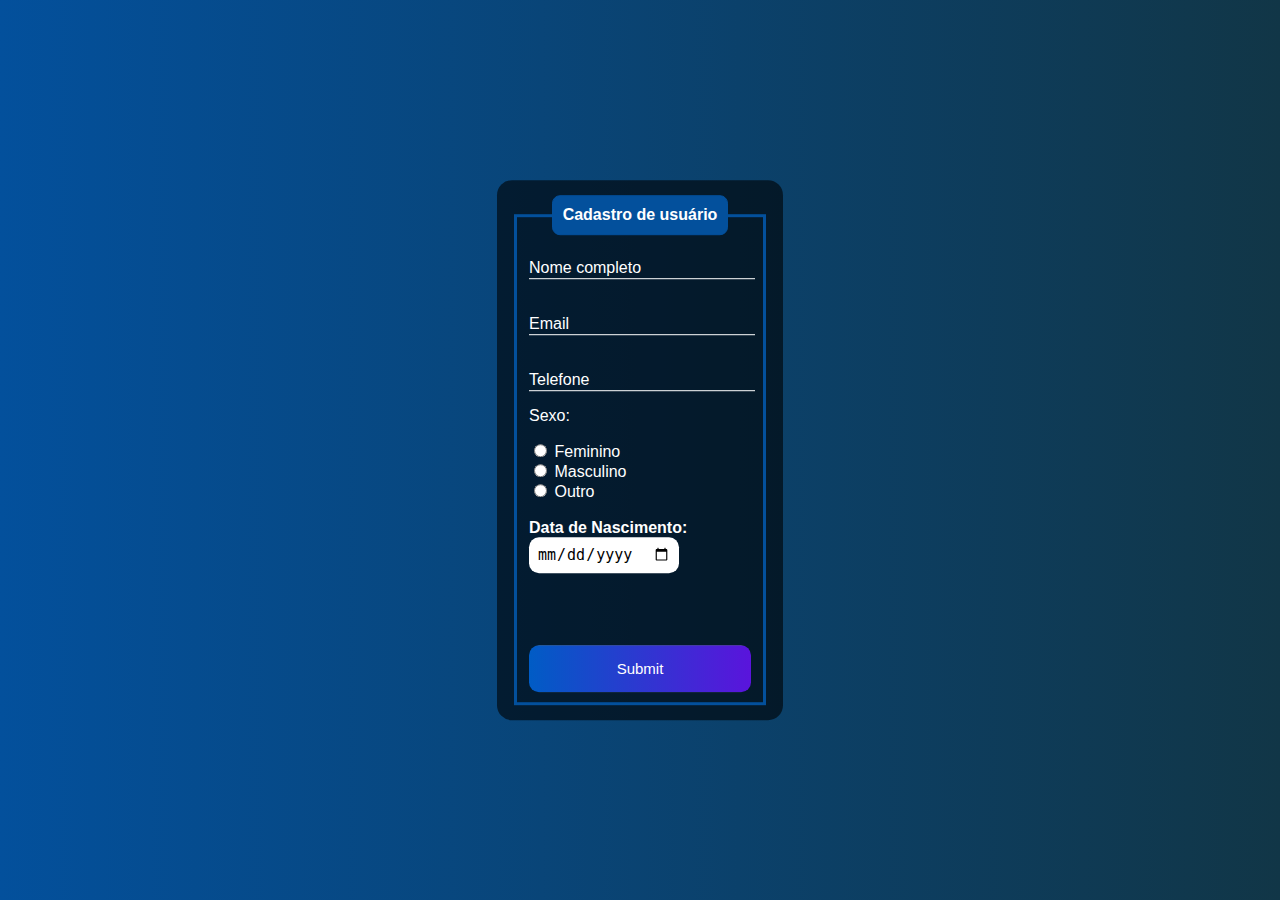
<file: teste site 1/formulario.html>
<!DOCTYPE html>
<html lang="en">
<head>
    <meta charset="UTF-8">
    <meta http-equiv="X-UA-Compatible" content="IE=edge">
    <meta name="viewport" content="width=device-width, initial-scale=1.0">
    <title>Formulário</title>
    

    <style>
        body{
            font-family: Arial, Helvetica, sans-serif;
            background-image: linear-gradient(to right, rgb(3, 80, 156), rgb(17, 54, 71));
        }
        .box{
            color: white;
            position: absolute;
            top: 50%;
            left: 50%;
            transform: translate(-50%,-50%);
            background-color: rgba(0, 0, 0, 0.6);
            padding: 15px;
            border-radius: 15px;
            width: 20%;
        }
        fieldset{
            border: 3px solid rgb(3, 80, 156) ;
        }
        legend{
            border: 1px solid rgb(3, 80, 156);
            padding: 10px;
            text-align: center;
            background-color: rgb(3, 80, 156);
            border-radius: 8px;
        }
        .inputBox{
            position: relative;
        }
        .inputUser{
            background: none;
            border: none;
            border-bottom: 1px solid white;
            outline: none;
            color: white;
            font-size: 15px;
            width: 100%;
            letter-spacing: 2px;
        }
        .labelInput{
            position: absolute;
            top: 0px;
            left: 0px;
            pointer-events: none;
            transition: .5s;
        }
        .inputUser:focus ~ .labelInput,
        .inputUser:valid ~ .labelInput{
            top: -20px;
            font-size: 12px;
            color: rgb(3, 80, 156);
        }
        #data_nascimento{
            border: none;
            padding: 8px;
            border-radius: 10px;
            outline: none;
            font-size: 15px;
        }
        #submit{
            background-image: linear-gradient(to right,rgb(0, 92, 197), rgb(90, 20, 220));
            width: 100%;
            border: none;
            padding: 15px;
            color: white;
            font-size: 15px;
            cursor: pointer;
            border-radius: 10px;
        }
        #submit:hover{
            background-image: linear-gradient(to right,rgb(0, 80, 172), rgb(80, 19, 195));
        }
    </style>
</head>
<body>
    <div class="box">
        <form action="">
            <fieldset>
                <legend><b>Cadastro de usuário</b></legend>
                <br>
                <div class="inputBox">
                    <input type="text" name="nome" id="nome" class="inputUser" required>
                    <label for="nome" class="labelInput">Nome completo</label>
                </div>
                <br><br>
                <div class="inputBox">
                    <input type="text" name="email" id="email" class="inputUser" required>
                    <label for="email" class="labelInput">Email</label>
                </div>
                <br><br>
                <div class="inputBox">
                    <input type="tel" name="telefone" id="telefone" class="inputUser" required>
                    <label for="telefone" class="labelInput">Telefone</label>
                </div>
                <p>Sexo:</p>
                <input type="radio" id="feminino" name="genero" value="feminino" required>
                <label for="feminino">Feminino</label>
                <br>
                <input type="radio" id="masculino" name="genero" value="masculino" required>
                <label for="masculino">Masculino</label>
                <br>
                <input type="radio" id="outro" name="genero" value="outro" required>
                <label for="outro">Outro</label>
                <br><br>
                <label for="data_nascimento"><b>Data de Nascimento:</b></label>
                <input type="date" name="data_nascimento" id="data_nascimento" required>
                <br><br><br>
                
                <br><br>
                <input type="submit" name="submit" id="submit">
            </fieldset>
        </form>
    </div>
</body>
</html>
</file>
